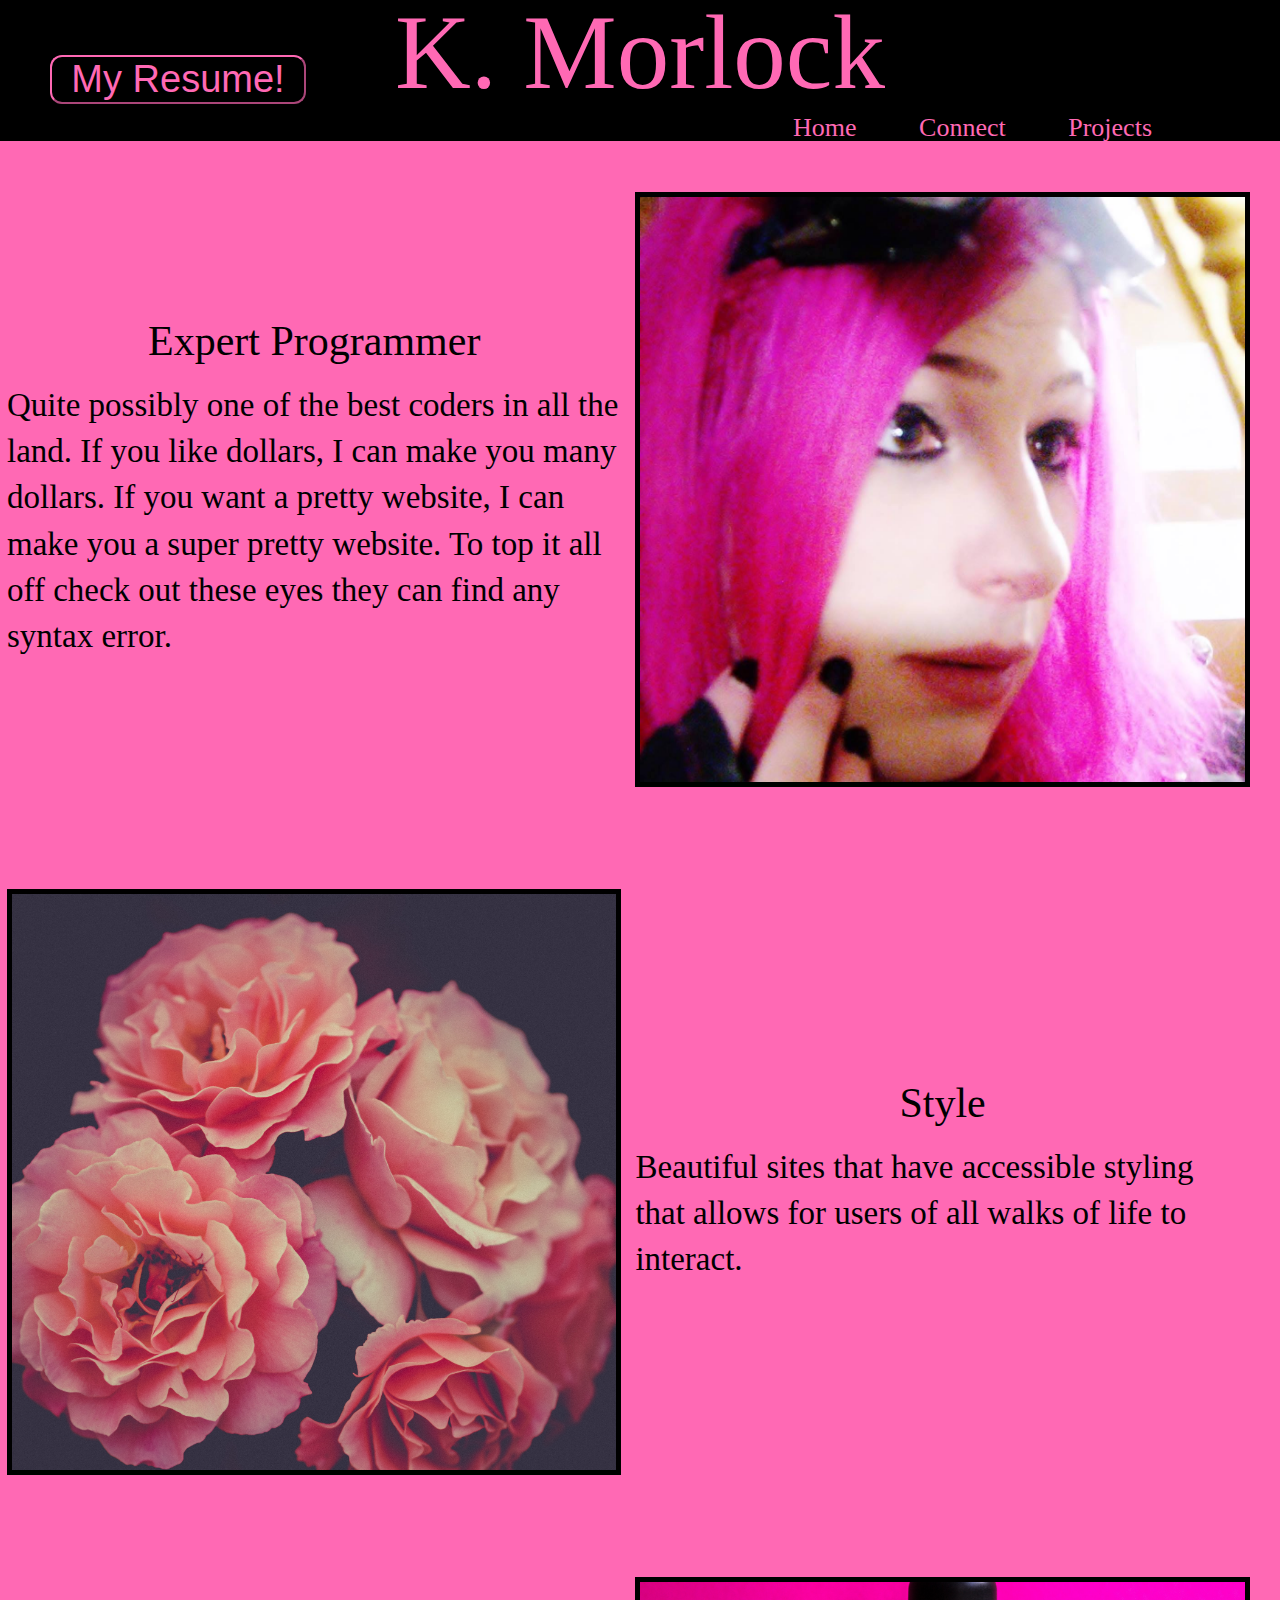
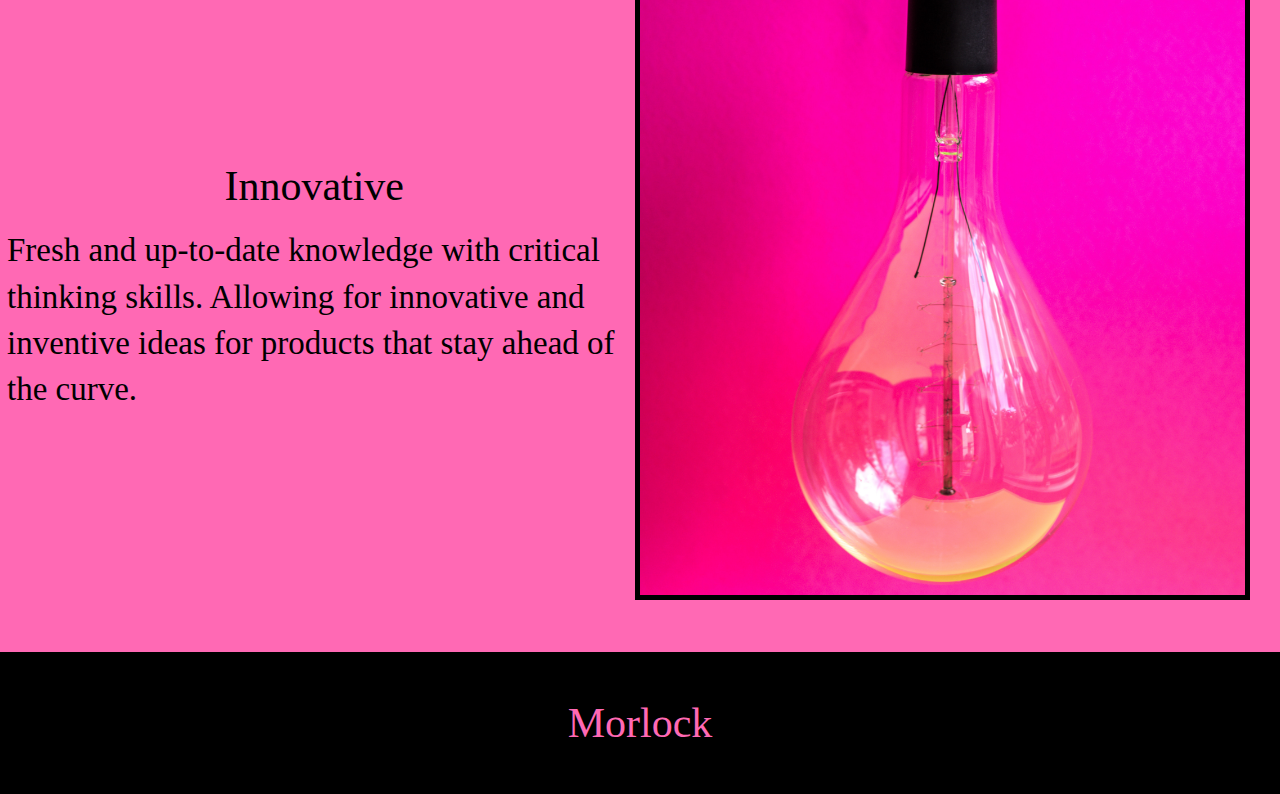
<file: index.html>
<!doctype html>

<html lang="en">
<head>
  <meta charset="utf-8">

  <title>Morlock</title>

  <link rel="stylesheet" href="css/index.css">

  <meta name="viewport" content="width=device-width, initial-scale=1.0"> 

  <!--[if lt IE 9]>
    <script src="https://cdnjs.cloudflare.com/ajax/libs/html5shiv/3.7.3/html5shiv.js"></script>
  <![endif]-->
</head>
<body>
<div class='container'>

<header>
  <div class='headerclass'>
  <h1>K. Morlock</h1>
  <button class="headerbutton" onclick="window.location.href = 'https://github.com/kwmorlock'">My Resume!</button>
  <nav>
  <a href='index.html'>Home</a>
  <a href='about.html'>Connect</a>
  <a href='projects.html'>Projects</a>
  </nav>
   </div>
</header>


  <div class='minicontainer'>
    
<div class='firsttwo'>
  <div class='firstleft'>
  
     <!-- <button class="begoodbuttonplz">Sign Up!</button>  -->
     <h2 class='replateh2'> Expert Programmer </h2>
    <p> Quite possibly one of the best coders in all the land. If you like dollars, I can make you many dollars. If you want a pretty website, I can make you a super pretty website. To top it all off check out these eyes they can find any syntax error.</p>
     
    </div>
  <div class='firstright'>
    <img src="images\pinkhairs.jpg" class="food" alt="Pink Hair">
    </div>
    <button class="bodybutton" onclick="window.location.href = 'https://github.com/kwmorlock'">My Resume!</button> 
  </div> <!--firsttwo ends-->
  

  <div class='secondtwo'>

    <div class='secondleft'>
      <img src="images\pinkflowers.jpg" class="food" alt="pink flowers">
    </div>
    <div class='secondright'>
        <h2 class='replateh2'> Style </h2>
      <p> Beautiful sites that have accessible styling that allows for users of all walks of life to interact.</p>
    </div>
    </div> <!--seond two ends-->



    <div class='thirdtwo'>
     <div class='thirdleft'>
       <h2 class='replateh2'> Innovative </h2>
      <p> Fresh and up-to-date knowledge with critical thinking skills. Allowing for innovative and inventive ideas for products that stay ahead of the curve. </p>
     </div>
    <div class='thirdright'>
      <img src="images/lightbulb.jpg" class="food" alt="pink lightbulb">
    </div>
 </div> <!--thirdtwo ends-->

</div> <!--minicontainer-->

  <footer>
    <div class='footerclass'>
    <h2 class='footerh'>Morlock</h2>
    </div>
  </footer>
</div> <!---div container -->
  
</body>
</html>
</file>
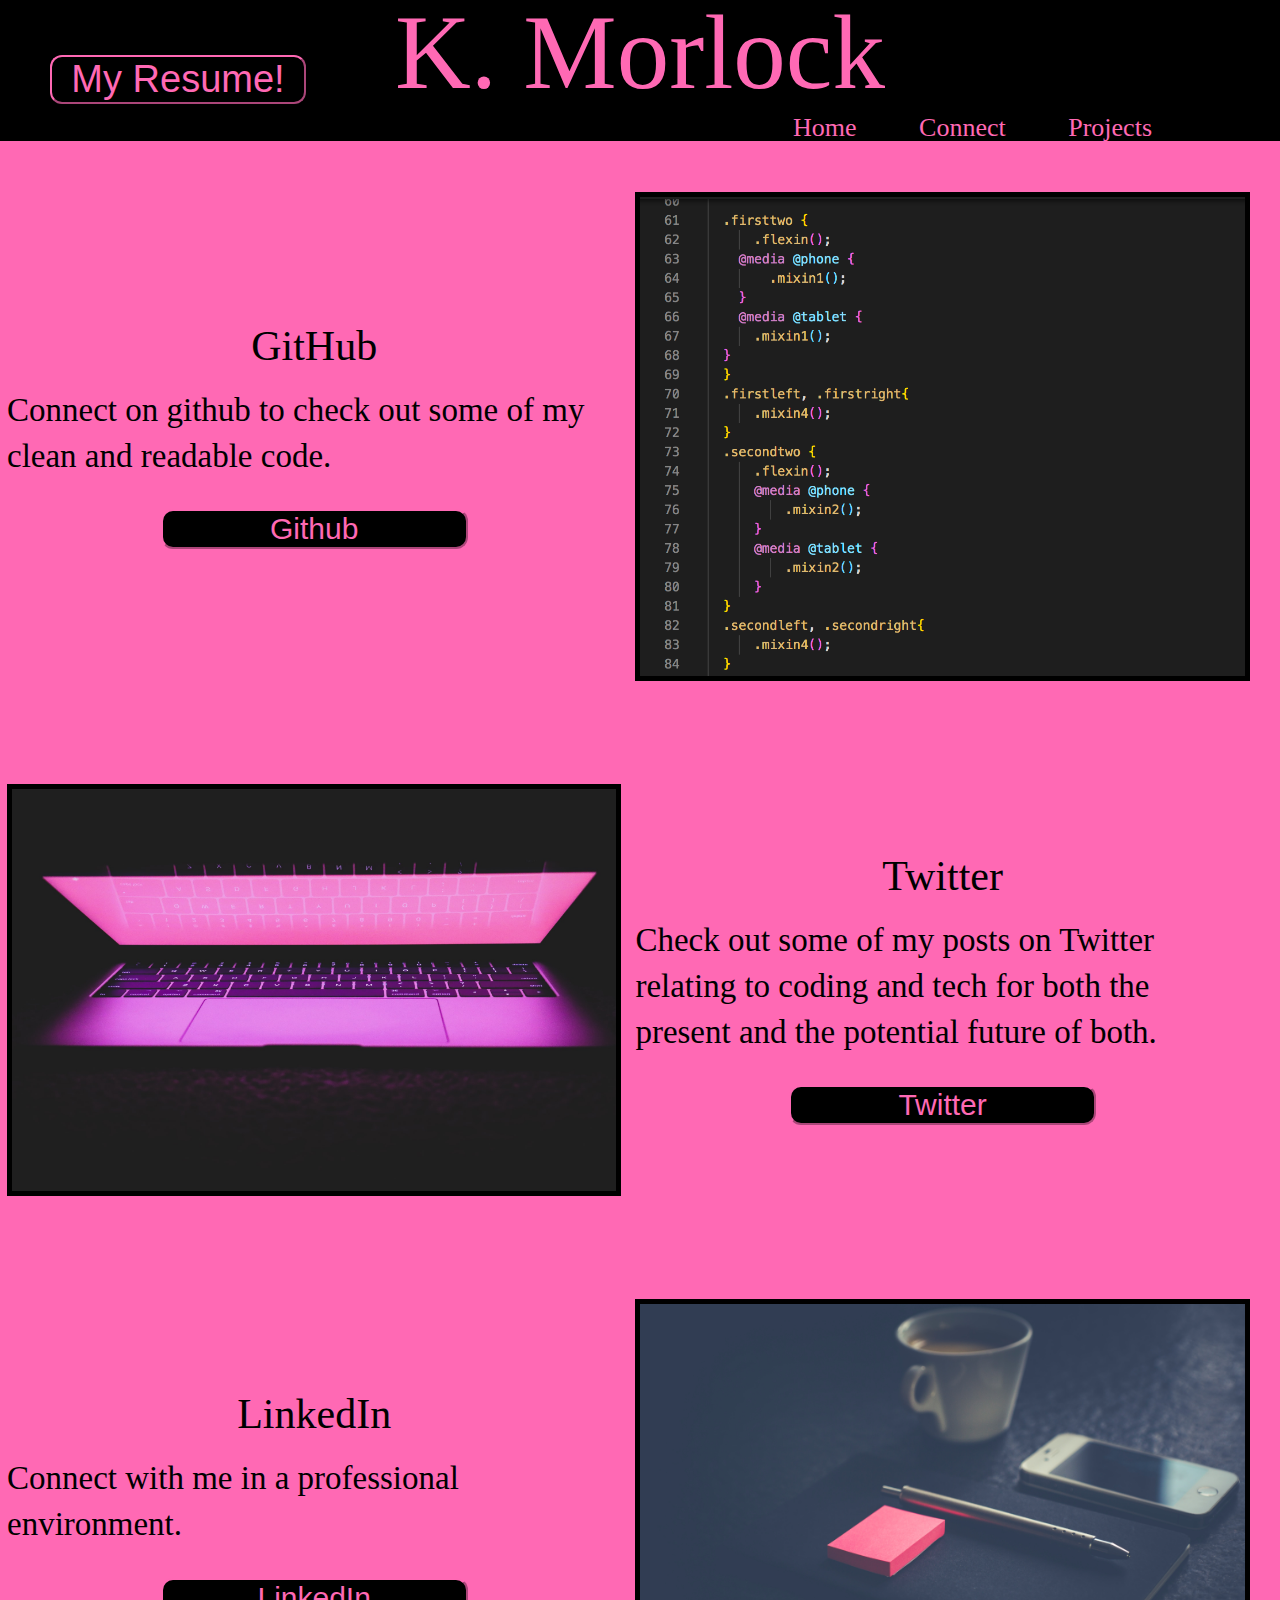
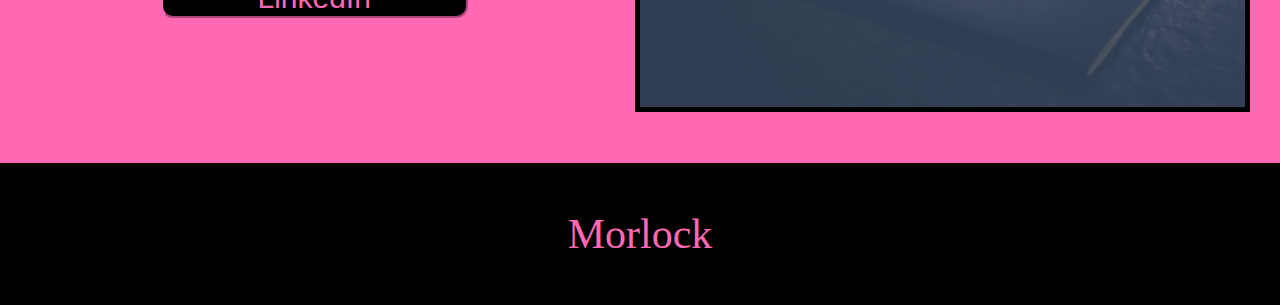
<file: about.html>
<!doctype html>

<html lang="en">
<head>
  <meta charset="utf-8">

  <title>Morlock</title>

  <link rel="stylesheet" href="css/index.css">

  <meta name="viewport" content="width=device-width, initial-scale=1.0"> 

  <!--[if lt IE 9]>
    <script src="https://cdnjs.cloudflare.com/ajax/libs/html5shiv/3.7.3/html5shiv.js"></script>
  <![endif]-->
</head>
<body>
<div class='container'>

<header>
  <div class='headerclass'>
  <h1>K. Morlock</h1>
  <button class="headerbutton" onclick="window.location.href = 'https://github.com/kwmorlock'">My Resume!</button>
  <nav>
  <a href='index.html'>Home</a>
  <a href='about.html'>Connect</a>
  <a href='projects.html'>Projects</a>
  </nav>
   </div>
</header>


  <div class='minicontainer'>
    
<div class='firsttwo'>
  <div class='firstleft'>
  
     <!-- <button class="begoodbuttonplz">Sign Up!</button>  -->
     <h2 class='replateh2'>GitHub </h2>
    <p> Connect on github to check out some of my clean and readable code.</p>
    <button class="github" onclick="window.location.href = 'https://github.com/kwmorlock';">Github</button>
    </div>
  <div class='firstright'>
    <img src="images\readablecode.png" class="food" alt="code thing">
    </div>
    <button class="bodybutton" onclick="window.location.href = 'https://github.com/kwmorlock'">My Resume!</button> 
  </div> <!--firsttwo ends-->
  

  <div class='secondtwo'>

    <div class='secondleft'>
      <img src="images\pinklaptop.jpeg" class="food" alt="pink laptop">
    </div>
    <div class='secondright'>
        <h2 class='replateh2'> Twitter </h2>
      <p> Check out some of my posts on Twitter relating to coding and tech for both the present and the potential future of both.  </p>
      <button class="github" onclick="window.location.href = 'https://twitter.com/KMCodes';">Twitter</button>
    </div>
    </div> <!--seond two ends-->



    <div class='thirdtwo'>
     <div class='thirdleft'>
       <h2 class='replateh2'>LinkedIn </h2>
      <p>Connect with me in a professional environment. </p>
      <button class="github" onclick="window.location.href = 'https://www.linkedin.com/in/kenzie-morlock/';">LinkedIn</button>
     </div>
    <div class='thirdright'>
      <img src="images/supplies.jpg" class="food" alt="pink supplies">
    </div>
 </div> <!--thirdtwo ends-->

</div> <!--minicontainer-->

  <footer>
    <div class='footerclass'>
    <h2 class='footerh'>Morlock</h2>
    </div>
  </footer>
</div> <!---div container -->
  
</body>
</html>
</file>
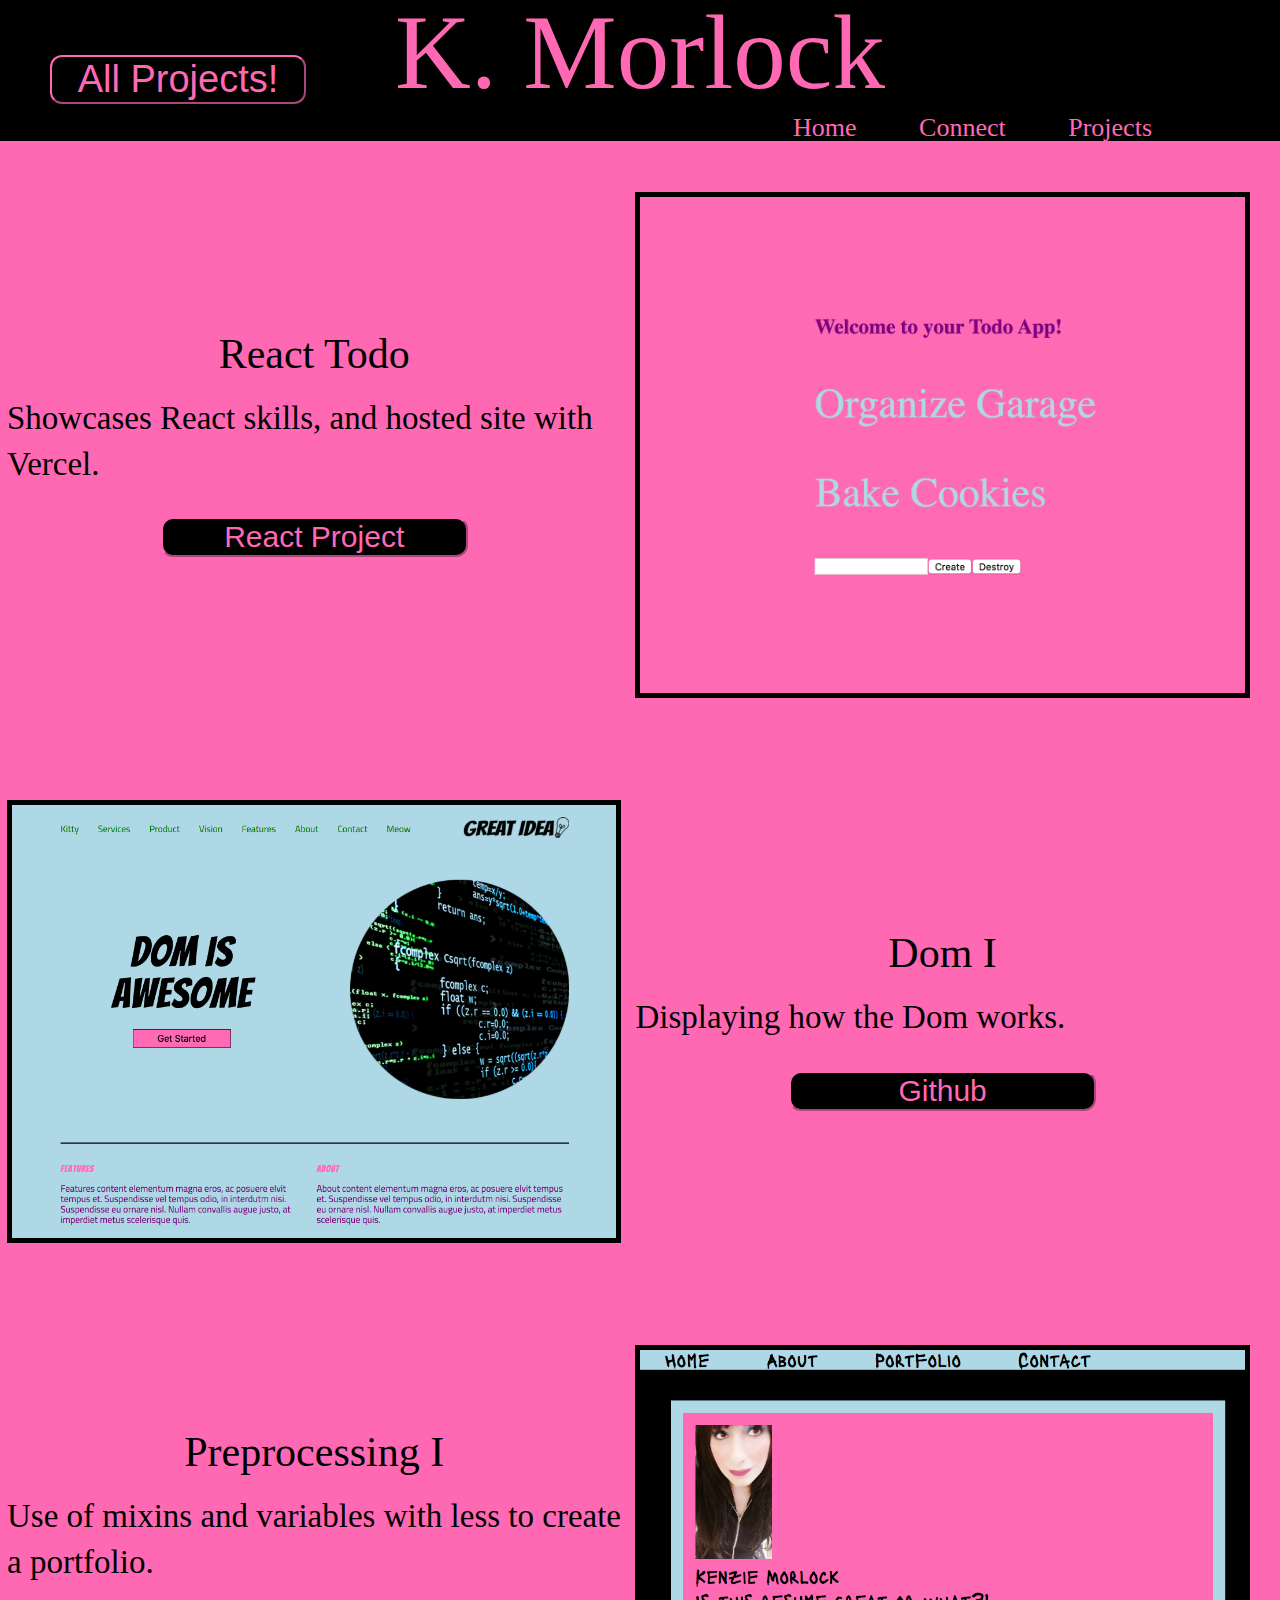
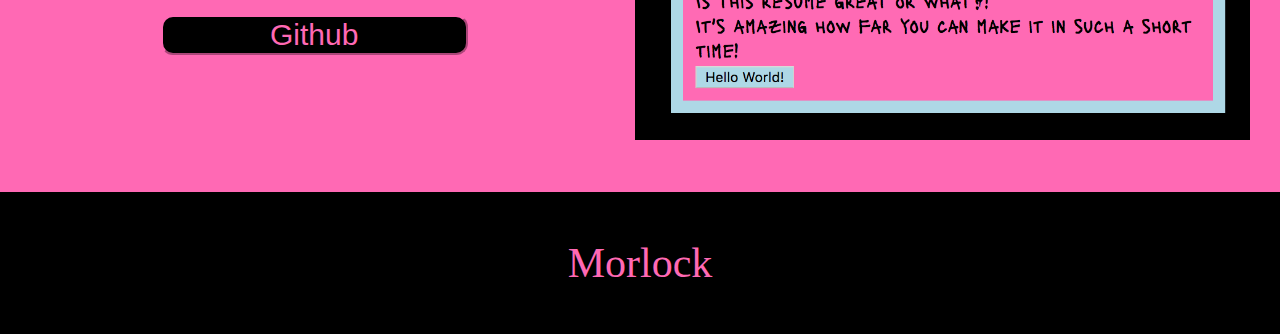
<file: allprojects.html>
<!doctype html>

<html lang="en">
<head>
  <meta charset="utf-8">

  <title>Morlock</title>

  <link rel="stylesheet" href="css/index.css">

  <meta name="viewport" content="width=device-width, initial-scale=1.0"> 

  <!--[if lt IE 9]>
    <script src="https://cdnjs.cloudflare.com/ajax/libs/html5shiv/3.7.3/html5shiv.js"></script>
  <![endif]-->
</head>
<body>
<div class='container'>

<header>
  <div class='headerclass'>
  <h1>K. Morlock</h1>
  <button class="headerbutton" onclick="window.location.href = 'https://github.com/kwmorlock'">All Projects!</button>
  <nav>
  <a href='index.html'>Home</a>
  <a href='about.html'>Connect</a>
  <a href='projects.html'>Projects</a>
  </nav>
   </div>
</header>


  <div class='minicontainer'>
    
<div class='firsttwo'>
  <div class='firstleft'>
  
     <!-- <button class="begoodbuttonplz">Sign Up!</button>  -->
     <h2 class='replateh2'>React Todo </h2>
    <p>Showcases React skills, and hosted site with Vercel. </p>
    <button class="github" onclick="window.location.href = 'https://react-todo-lac.now.sh/';">React Project</button>
     
    </div>
  <div class='firstright'>
    <img src="images\todopic.png" class="food" alt="replate pic">
    </div>
    <button class="bodybutton" onclick="window.location.href = 'https://github.com/kwmorlock'">All Projects!</button> 
  </div> <!--firsttwo ends-->
  

  <div class='secondtwo'>

    <div class='secondleft'>
      <img src="images\Domone.png" class="food" alt="Dom I pic">
    </div>
    <div class='secondright'>
        <h2 class='replateh2'> Dom I </h2>
      <p> Displaying how the Dom works. </p>
      <button class="github" onclick="window.location.href = 'https://github.com/kwmorlock/DOM-I';">Github</button>
    </div>
    </div> <!--seond two ends-->



    <div class='thirdtwo'>
     <div class='thirdleft'>
       <h2 class='replateh2'> Preprocessing I </h2>
      <p> Use of mixins and variables with less to create a portfolio.</p>
      <button class="github" onclick="window.location.href = 'https://github.com/kwmorlock/Preprocessing-I';">Github</button>
     </div>
    <div class='thirdright'>
      <img src="images/preprocessing.png" class="food" alt="preprocessing">
    </div>
 </div> <!--thirdtwo ends-->

</div> <!--minicontainer-->

  <footer>
    <div class='footerclass'>
    <h2 class='footerh'>Morlock</h2>
    </div>
  </footer>
</div> <!---div container -->
  
</body>
</html>
</file>
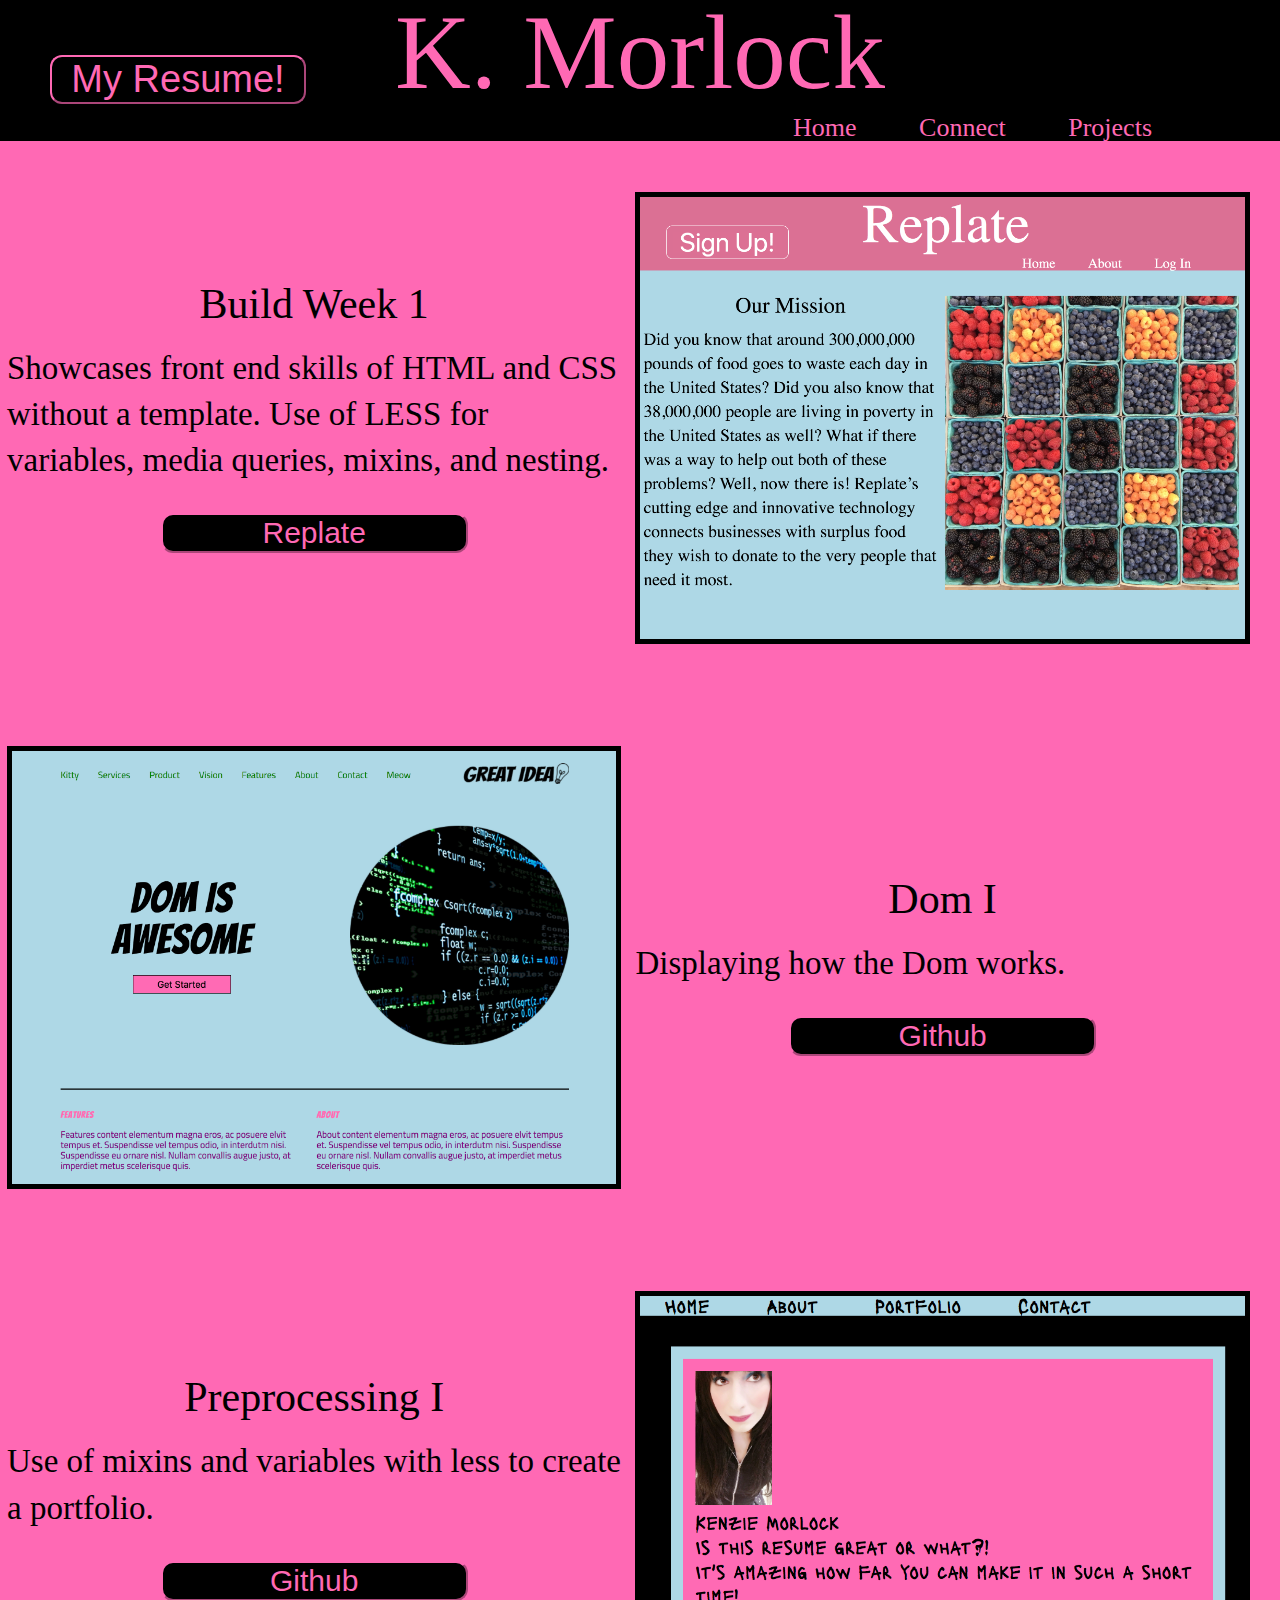
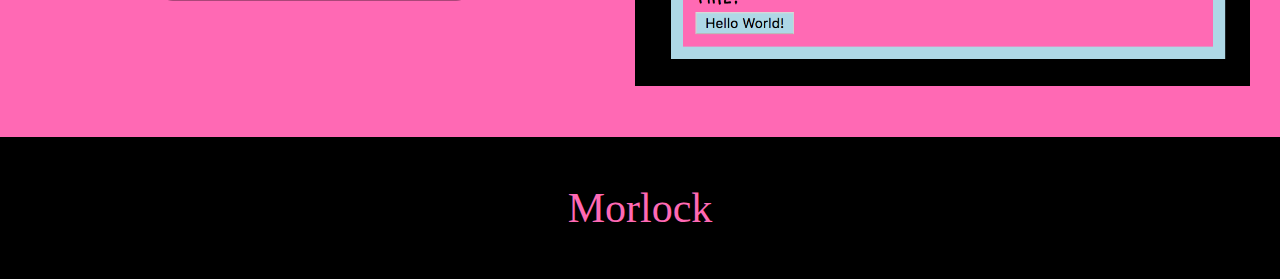
<file: projects.html>
<!doctype html>

<html lang="en">
<head>
  <meta charset="utf-8">

  <title>Morlock</title>

  <link rel="stylesheet" href="css/index.css">

  <meta name="viewport" content="width=device-width, initial-scale=1.0"> 

  <!--[if lt IE 9]>
    <script src="https://cdnjs.cloudflare.com/ajax/libs/html5shiv/3.7.3/html5shiv.js"></script>
  <![endif]-->
</head>
<body>
<div class='container'>

<header>
  <div class='headerclass'>
  <h1>K. Morlock</h1>
  <button class="headerbutton" onclick="window.location.href = 'https://github.com/kwmorlock'">My Resume!</button>
  <nav>
  <a href='index.html'>Home</a>
  <a href='about.html'>Connect</a>
  <a href='projects.html'>Projects</a>
  </nav>
   </div>
</header>


  <div class='minicontainer'>
    
<div class='firsttwo'>
  <div class='firstleft'>
  
     <!-- <button class="begoodbuttonplz">Sign Up!</button>  -->
     <h2 class='replateh2'>Build Week 1 </h2>
    <p>Showcases front end skills of HTML and CSS without a template. Use of LESS for variables, media queries, mixins, and nesting. </p>
    <button class="github" onclick="window.location.href = 'https://replate-2.netlify.com/';">Replate</button>
     
    </div>
  <div class='firstright'>
    <img src="images\replatepic.png" class="food" alt="replate pic">
    </div>
    <button class="bodybutton" onclick="window.location.href = 'https://github.com/kwmorlock'">My Resume!</button> 
  </div> <!--firsttwo ends-->
  

  <div class='secondtwo'>

    <div class='secondleft'>
      <img src="images\Domone.png" class="food" alt="Dom I pic">
    </div>
    <div class='secondright'>
        <h2 class='replateh2'> Dom I </h2>
      <p> Displaying how the Dom works. </p>
      <button class="github" onclick="window.location.href = 'https://github.com/kwmorlock/DOM-I';">Github</button>
    </div>
    </div> <!--seond two ends-->



    <div class='thirdtwo'>
     <div class='thirdleft'>
       <h2 class='replateh2'> Preprocessing I </h2>
      <p> Use of mixins and variables with less to create a portfolio.</p>
      <button class="github" onclick="window.location.href = 'https://github.com/kwmorlock/Preprocessing-I';">Github</button>
     </div>
    <div class='thirdright'>
      <img src="images/preprocessing.png" class="food" alt="preprocessing">
    </div>
 </div> <!--thirdtwo ends-->

</div> <!--minicontainer-->

  <footer>
    <div class='footerclass'>
    <h2 class='footerh'>Morlock</h2>
    </div>
  </footer>
</div> <!---div container -->
  
</body>
</html>
</file>
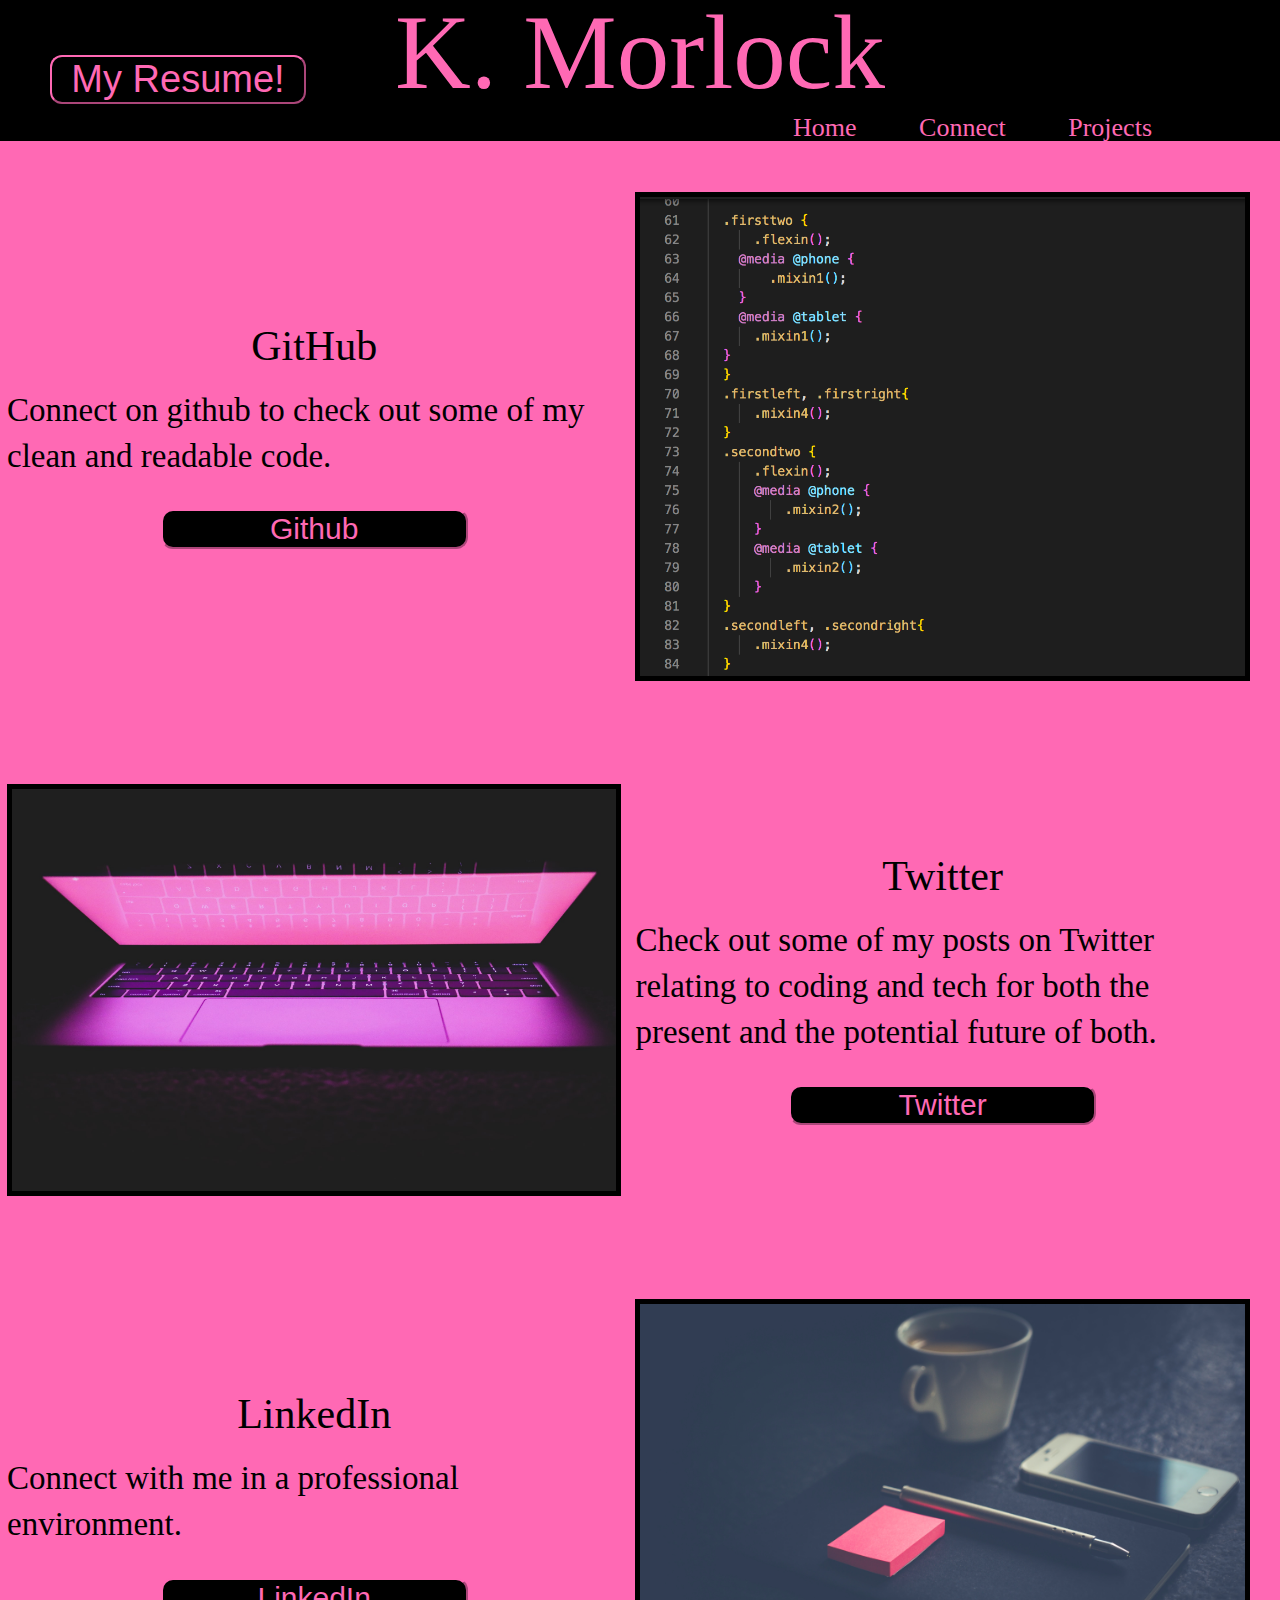
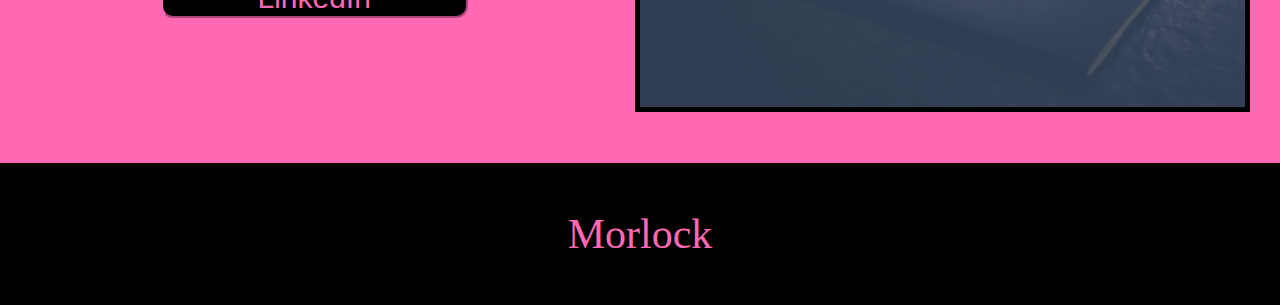
<file: true portfolio/about.html>
<!doctype html>

<html lang="en">
<head>
  <meta charset="utf-8">

  <title>Morlock</title>

  <link rel="stylesheet" href="css/index.css">

  <meta name="viewport" content="width=device-width, initial-scale=1.0"> 

  <!--[if lt IE 9]>
    <script src="https://cdnjs.cloudflare.com/ajax/libs/html5shiv/3.7.3/html5shiv.js"></script>
  <![endif]-->
</head>
<body>
<div class='container'>

<header>
  <div class='headerclass'>
  <h1>K. Morlock</h1>
  <button class="headerbutton" onclick="window.location.href = 'https://github.com/kwmorlock'">My Resume!</button>
  <nav>
  <a href='index.html'>Home</a>
  <a href='about.html'>Connect</a>
  <a href='projects.html'>Projects</a>
  </nav>
   </div>
</header>


  <div class='minicontainer'>
    
<div class='firsttwo'>
  <div class='firstleft'>
  
     <!-- <button class="begoodbuttonplz">Sign Up!</button>  -->
     <h2 class='replateh2'>GitHub </h2>
    <p> Connect on github to check out some of my clean and readable code.</p>
    <button class="github" onclick="window.location.href = 'https://github.com/kwmorlock';">Github</button>
    </div>
  <div class='firstright'>
    <img src="images\readablecode.png" class="food" alt="code thing">
    </div>
    <button class="bodybutton" onclick="window.location.href = 'https://github.com/kwmorlock'">My Resume!</button> 
  </div> <!--firsttwo ends-->
  

  <div class='secondtwo'>

    <div class='secondleft'>
      <img src="images\pinklaptop.jpeg" class="food" alt="pink laptop">
    </div>
    <div class='secondright'>
        <h2 class='replateh2'> Twitter </h2>
      <p> Check out some of my posts on Twitter relating to coding and tech for both the present and the potential future of both.  </p>
      <button class="github" onclick="window.location.href = 'https://twitter.com/KMCodes';">Twitter</button>
    </div>
    </div> <!--seond two ends-->



    <div class='thirdtwo'>
     <div class='thirdleft'>
       <h2 class='replateh2'>LinkedIn </h2>
      <p>Connect with me in a professional environment. </p>
      <button class="github" onclick="window.location.href = 'https://github.com';">LinkedIn</button>
     </div>
    <div class='thirdright'>
      <img src="images/supplies.jpg" class="food" alt="pink supplies">
    </div>
 </div> <!--thirdtwo ends-->

</div> <!--minicontainer-->

  <footer>
    <div class='footerclass'>
    <h2 class='footerh'>Morlock</h2>
    </div>
  </footer>
</div> <!---div container -->
  
</body>
</html>
</file>
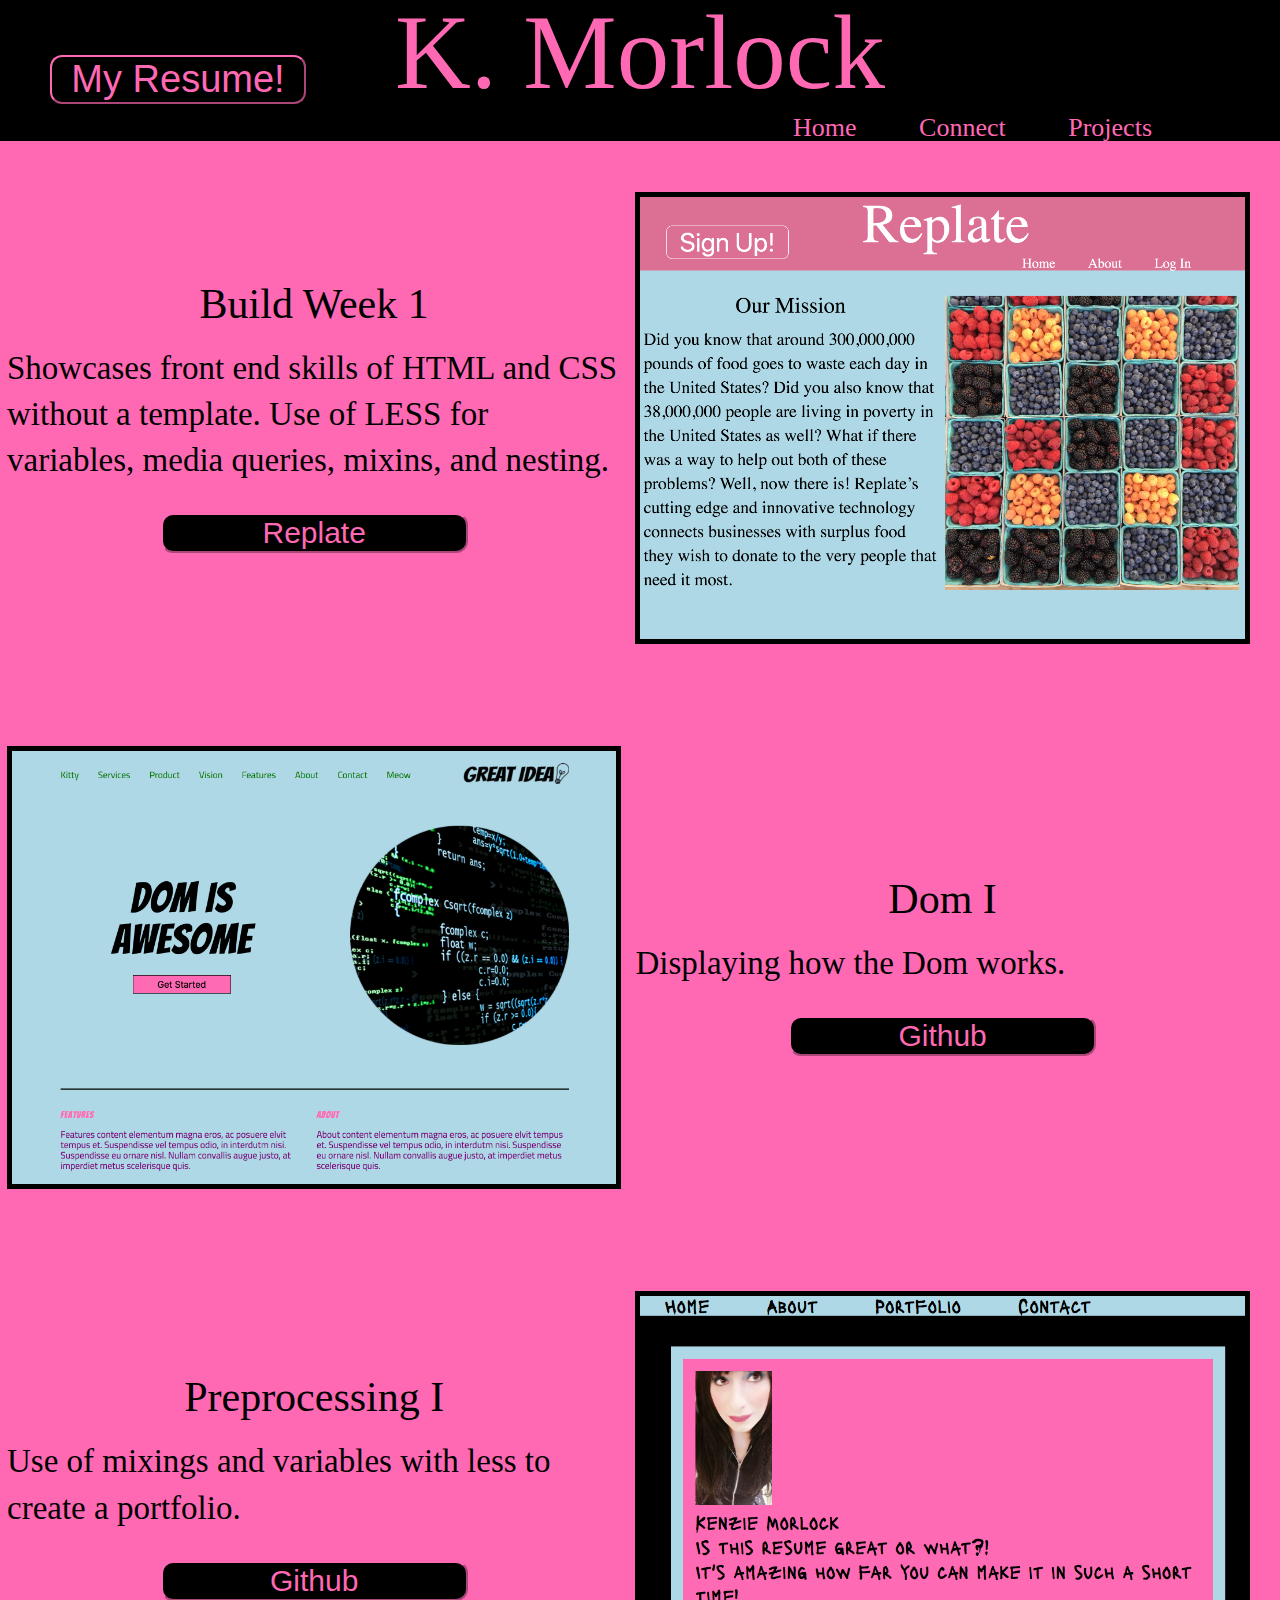
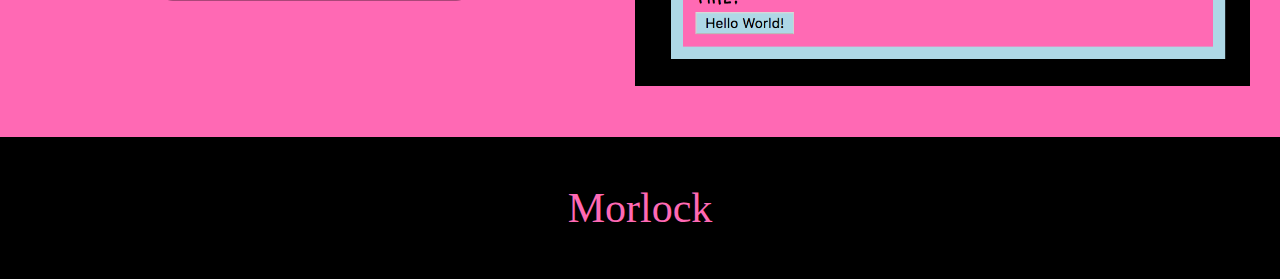
<file: true portfolio/projects.html>
<!doctype html>

<html lang="en">
<head>
  <meta charset="utf-8">

  <title>Morlock</title>

  <link rel="stylesheet" href="css/index.css">

  <meta name="viewport" content="width=device-width, initial-scale=1.0"> 

  <!--[if lt IE 9]>
    <script src="https://cdnjs.cloudflare.com/ajax/libs/html5shiv/3.7.3/html5shiv.js"></script>
  <![endif]-->
</head>
<body>
<div class='container'>

<header>
  <div class='headerclass'>
  <h1>K. Morlock</h1>
  <button class="headerbutton" onclick="window.location.href = 'https://github.com/kwmorlock'">My Resume!</button>
  <nav>
  <a href='index.html'>Home</a>
  <a href='about.html'>Connect</a>
  <a href='projects.html'>Projects</a>
  </nav>
   </div>
</header>


  <div class='minicontainer'>
    
<div class='firsttwo'>
  <div class='firstleft'>
  
     <!-- <button class="begoodbuttonplz">Sign Up!</button>  -->
     <h2 class='replateh2'>Build Week 1 </h2>
    <p>Showcases front end skills of HTML and CSS without a template. Use of LESS for variables, media queries, mixins, and nesting. </p>
    <button class="github" onclick="window.location.href = 'https://replate-2.netlify.com/';">Replate</button>
     
    </div>
  <div class='firstright'>
    <img src="images\replatepic.png" class="food" alt="replate pic">
    </div>
    <button class="bodybutton" onclick="window.location.href = 'https://github.com/kwmorlock'">My Resume!</button> 
  </div> <!--firsttwo ends-->
  

  <div class='secondtwo'>

    <div class='secondleft'>
      <img src="images\Domone.png" class="food" alt="Dom I pic">
    </div>
    <div class='secondright'>
        <h2 class='replateh2'> Dom I </h2>
      <p> Displaying how the Dom works. </p>
      <button class="github" onclick="window.location.href = 'https://github.com/kwmorlock/DOM-I';">Github</button>
    </div>
    </div> <!--seond two ends-->



    <div class='thirdtwo'>
     <div class='thirdleft'>
       <h2 class='replateh2'> Preprocessing I </h2>
      <p> Use of mixings and variables with less to create a portfolio.</p>
      <button class="github" onclick="window.location.href = 'https://github.com/kwmorlock/Preprocessing-I';">Github</button>
     </div>
    <div class='thirdright'>
      <img src="images/preprocessing.png" class="food" alt="preprocessing">
    </div>
 </div> <!--thirdtwo ends-->

</div> <!--minicontainer-->

  <footer>
    <div class='footerclass'>
    <h2 class='footerh'>Morlock</h2>
    </div>
  </footer>
</div> <!---div container -->
  
</body>
</html>
</file>
<file: css/index.css>
.mixin1 {
  width: 100%;
  display: flex;
  flex-direction: column-reverse;
  align-items: center;
  text-align: center;
  margin: 0 auto;
}
.mixin2 {
  width: 100%;
  display: flex;
  flex-direction: column;
  align-items: center;
  text-align: center;
  margin: 0 auto;
}
.mixin3 {
  width: 40%;
  display: flex;
  flex-direction: column;
  justify-content: center;
  margin: 4% 70px;
}
.mixin4 {
  width: 48%;
  display: flex;
  flex-direction: column;
  justify-content: center;
  margin: 4% 7px;
}
.flexin {
  display: flex;
  flex-direction: row;
}
.buttonstuff {
  text-align: center;
  text-decoration: none;
  margin: 0 auto;
  font-size: 5rem;
  border-radius: 12px;
  float: left;
  margin-left: 50px;
}
/* http://meyerweb.com/eric/tools/css/reset/ 
   v2.0 | 20110126
   License: none (public domain)
*/
html,
body,
div,
span,
applet,
object,
iframe,
h1,
h2,
h3,
h4,
h5,
h6,
p,
blockquote,
pre,
a,
abbr,
acronym,
address,
big,
cite,
code,
del,
dfn,
em,
img,
ins,
kbd,
q,
s,
samp,
small,
strike,
strong,
sub,
sup,
tt,
var,
b,
u,
i,
center,
dl,
dt,
dd,
ol,
ul,
li,
fieldset,
form,
label,
legend,
table,
caption,
tbody,
tfoot,
thead,
tr,
th,
td,
article,
aside,
canvas,
details,
embed,
figure,
figcaption,
footer,
header,
hgroup,
menu,
nav,
output,
ruby,
section,
summary,
time,
mark,
audio,
video {
  margin: 0;
  padding: 0;
  border: 0;
  font-size: 100%;
  font: inherit;
  vertical-align: baseline;
}
/* HTML5 display-role reset for older browsers */
article,
aside,
details,
figcaption,
figure,
footer,
header,
hgroup,
menu,
nav,
section {
  display: block;
}
body {
  line-height: 1;
  background-color: hotpink;
}
ol,
ul {
  list-style: none;
}
blockquote,
q {
  quotes: none;
}
blockquote:before,
blockquote:after,
q:before,
q:after {
  content: '';
  content: none;
}
table {
  border-collapse: collapse;
  border-spacing: 0;
}
* {
  box-sizing: border-box;
}
html {
  font-size: 62.5%;
}
header {
  background-color: black;
  width: 100%;
}
h1 {
  font-size: 10.5rem;
  color: hotpink;
  text-align: center;
  margin-bottom: 10px;
}
h2 {
  font-size: 4.2rem;
  text-align: center;
}
@media (max-width:500px) {
  h2 {
    font-size: 5rem;
  }
}
.replateh2 {
  margin-bottom: 20px;
}
p {
  font-size: 3.3rem;
  line-height: 1.4;
  color: black;
}
.container {
  width: 100%;
  margin: 0 auto;
}
.minicontainer {
  max-width: 1500px;
  width: 100%;
  margin: 0 auto;
}
img {
  max-width: 100%;
  height: auto;
  border: 5px solid black;
}
.firsttwo {
  display: flex;
  flex-direction: row;
}
@media (max-width:500px) {
  .firsttwo {
    width: 100%;
    display: flex;
    flex-direction: column-reverse;
    align-items: center;
    text-align: center;
    margin: 0 auto;
  }
}
@media (max-width:800px) {
  .firsttwo {
    width: 100%;
    display: flex;
    flex-direction: column-reverse;
    align-items: center;
    text-align: center;
    margin: 0 auto;
  }
}
.firstleft,
.firstright {
  width: 48%;
  display: flex;
  flex-direction: column;
  justify-content: center;
  margin: 4% 7px;
}
.secondtwo {
  display: flex;
  flex-direction: row;
}
@media (max-width:500px) {
  .secondtwo {
    width: 100%;
    display: flex;
    flex-direction: column;
    align-items: center;
    text-align: center;
    margin: 0 auto;
  }
}
@media (max-width:800px) {
  .secondtwo {
    width: 100%;
    display: flex;
    flex-direction: column;
    align-items: center;
    text-align: center;
    margin: 0 auto;
  }
}
.secondleft,
.secondright {
  width: 48%;
  display: flex;
  flex-direction: column;
  justify-content: center;
  margin: 4% 7px;
}
.thirdtwo {
  display: flex;
  flex-direction: row;
}
@media (max-width:500px) {
  .thirdtwo {
    width: 100%;
    display: flex;
    flex-direction: column-reverse;
    align-items: center;
    text-align: center;
    margin: 0 auto;
  }
}
@media (max-width:800px) {
  .thirdtwo {
    width: 100%;
    display: flex;
    flex-direction: column-reverse;
    align-items: center;
    text-align: center;
    margin: 0 auto;
  }
}
.thirdleft,
.thirdright {
  width: 48%;
  display: flex;
  flex-direction: column;
  justify-content: center;
  margin: 4% 7px;
}
.firsttwoa {
  display: flex;
  flex-direction: row;
}
@media (max-width:500px) {
  .firsttwoa {
    width: 100%;
    display: flex;
    flex-direction: column-reverse;
    align-items: center;
    text-align: center;
    margin: 0 auto;
  }
}
@media (max-width:800px) {
  .firsttwoa {
    width: 100%;
    display: flex;
    flex-direction: column-reverse;
    align-items: center;
    text-align: center;
    margin: 0 auto;
  }
}
.firstlefta,
.firstrighta {
  width: 40%;
  display: flex;
  flex-direction: column;
  justify-content: center;
  margin: 4% 70px;
}
.secondtwoa {
  display: flex;
  flex-direction: row;
}
@media (max-width:500px) {
  .secondtwoa {
    width: 100%;
    display: flex;
    flex-direction: column;
    align-items: center;
    text-align: center;
    margin: 0 auto;
  }
}
@media (max-width:800px) {
  .secondtwoa {
    width: 100%;
    display: flex;
    flex-direction: column;
    align-items: center;
    text-align: center;
    margin: 0 auto;
  }
}
.secondlefta,
.secondrighta {
  width: 40%;
  display: flex;
  flex-direction: column;
  justify-content: center;
  margin: 4% 70px;
}
.thirdtwoa {
  display: flex;
  flex-direction: row;
}
@media (max-width:500px) {
  .thirdtwoa {
    width: 100%;
    display: flex;
    flex-direction: column-reverse;
    align-items: center;
    text-align: center;
    margin: 0 auto;
  }
}
@media (max-width:800px) {
  .thirdtwoa {
    width: 100%;
    display: flex;
    flex-direction: column-reverse;
    align-items: center;
    text-align: center;
    margin: 0 auto;
  }
}
.thirdlefta,
.thirdrighta {
  width: 40%;
  display: flex;
  flex-direction: column;
  justify-content: center;
  margin: 4% 70px;
}
.fourthtwoa {
  display: flex;
  flex-direction: row;
}
@media (max-width:500px) {
  .fourthtwoa {
    width: 100%;
    display: flex;
    flex-direction: column;
    align-items: center;
    text-align: center;
    margin: 0 auto;
  }
}
@media (max-width:800px) {
  .fourthtwoa {
    width: 100%;
    display: flex;
    flex-direction: column;
    align-items: center;
    text-align: center;
    margin: 0 auto;
  }
}
.fourthlefta,
.fourthrighta {
  width: 40%;
  display: flex;
  flex-direction: column;
  justify-content: center;
  margin: 4% 70px;
}
.fifthtwoa {
  display: flex;
  flex-direction: row;
}
@media (max-width:500px) {
  .fifthtwoa {
    width: 100%;
    display: flex;
    flex-direction: column-reverse;
    align-items: center;
    text-align: center;
    margin: 0 auto;
  }
}
@media (max-width:800px) {
  .fifthtwoa {
    width: 100%;
    display: flex;
    flex-direction: column-reverse;
    align-items: center;
    text-align: center;
    margin: 0 auto;
  }
}
.fifthlefta,
.fifthrighta {
  width: 40%;
  display: flex;
  flex-direction: column;
  justify-content: center;
  margin: 4% 70px;
}
.sixthtwoa {
  display: flex;
  flex-direction: row;
}
@media (max-width:500px) {
  .sixthtwoa {
    width: 100%;
    display: flex;
    flex-direction: column;
    align-items: center;
    text-align: center;
    margin: 0 auto;
  }
}
@media (max-width:800px) {
  .sixthtwoa {
    width: 100%;
    display: flex;
    flex-direction: column;
    align-items: center;
    text-align: center;
    margin: 0 auto;
  }
}
.sixthlefta,
.sixthrighta {
  width: 40%;
  display: flex;
  flex-direction: column;
  justify-content: center;
  margin: 4% 70px;
}
.headerbutton {
  text-align: center;
  text-decoration: none;
  margin: 0 auto;
  font-size: 5rem;
  border-radius: 12px;
  float: left;
  margin-left: 50px;
  background-color: black;
  border-color: hotpink;
  color: hotpink;
  margin-top: -60px;
  width: 20%;
}
button:hover {
  color: fuchsia;
  border-color: fuchsia;
}
.bodybutton {
  text-align: center;
  text-decoration: none;
  margin: 0 auto;
  font-size: 5rem;
  border-radius: 12px;
  float: left;
  margin-left: 50px;
  background-color: black;
  border-color: hotpink;
  color: hotpink;
  margin-top: -30px;
  margin: 10px;
  width: 50%;
}
@media (max-width: 801px) {
  .headerbutton {
    display: none;
  }
}
@media (min-width: 801px) {
  .bodybutton {
    display: none;
  }
}
@media (max-width: 1500px) {
  .headerbutton {
    font-size: 3.8rem;
  }
}
nav {
  text-align: right;
  color: black;
  width: 90%;
}
@media (max-width:800px) {
  nav {
    width: 90%;
    margin-left: -120px;
  }
}
@media (max-width:500px) {
  nav {
    width: 90%;
    margin-left: -30px;
  }
}
nav a {
  text-decoration: none;
  margin-left: 30px;
  color: hotpink;
  font-size: 2.6rem;
  padding-left: 30px;
}
a:hover {
  color: fuchsia;
}
footer {
  text-align: center;
  background-color: black;
  color: hotpink;
  padding-top: 50px;
}
.footerclass {
  padding-bottom: 50px;
  font-size: 10rem;
}
.github {
  background-color: black;
  border-color: hotpink;
  color: hotpink;
  text-align: center;
  text-decoration: none;
  margin: 0 auto;
  width: 50%;
  font-size: 3rem;
  border-radius: 12px;
  margin-top: 30px;
}
</file>
<file: true portfolio/css/index.css>
.mixin1 {
  width: 100%;
  display: flex;
  flex-direction: column-reverse;
  align-items: center;
  text-align: center;
  margin: 0 auto;
}
.mixin2 {
  width: 100%;
  display: flex;
  flex-direction: column;
  align-items: center;
  text-align: center;
  margin: 0 auto;
}
.mixin3 {
  width: 40%;
  display: flex;
  flex-direction: column;
  justify-content: center;
  margin: 4% 70px;
}
.mixin4 {
  width: 48%;
  display: flex;
  flex-direction: column;
  justify-content: center;
  margin: 4% 7px;
}
.flexin {
  display: flex;
  flex-direction: row;
}
.buttonstuff {
  text-align: center;
  text-decoration: none;
  margin: 0 auto;
  font-size: 5rem;
  border-radius: 12px;
  float: left;
  margin-left: 50px;
}
/* http://meyerweb.com/eric/tools/css/reset/ 
   v2.0 | 20110126
   License: none (public domain)
*/
html,
body,
div,
span,
applet,
object,
iframe,
h1,
h2,
h3,
h4,
h5,
h6,
p,
blockquote,
pre,
a,
abbr,
acronym,
address,
big,
cite,
code,
del,
dfn,
em,
img,
ins,
kbd,
q,
s,
samp,
small,
strike,
strong,
sub,
sup,
tt,
var,
b,
u,
i,
center,
dl,
dt,
dd,
ol,
ul,
li,
fieldset,
form,
label,
legend,
table,
caption,
tbody,
tfoot,
thead,
tr,
th,
td,
article,
aside,
canvas,
details,
embed,
figure,
figcaption,
footer,
header,
hgroup,
menu,
nav,
output,
ruby,
section,
summary,
time,
mark,
audio,
video {
  margin: 0;
  padding: 0;
  border: 0;
  font-size: 100%;
  font: inherit;
  vertical-align: baseline;
}
/* HTML5 display-role reset for older browsers */
article,
aside,
details,
figcaption,
figure,
footer,
header,
hgroup,
menu,
nav,
section {
  display: block;
}
body {
  line-height: 1;
  background-color: hotpink;
}
ol,
ul {
  list-style: none;
}
blockquote,
q {
  quotes: none;
}
blockquote:before,
blockquote:after,
q:before,
q:after {
  content: '';
  content: none;
}
table {
  border-collapse: collapse;
  border-spacing: 0;
}
* {
  box-sizing: border-box;
}
html {
  font-size: 62.5%;
}
header {
  background-color: black;
  width: 100%;
}
h1 {
  font-size: 10.5rem;
  color: hotpink;
  text-align: center;
  margin-bottom: 10px;
}
h2 {
  font-size: 4.2rem;
  text-align: center;
}
@media (max-width:500px) {
  h2 {
    font-size: 5rem;
  }
}
.replateh2 {
  margin-bottom: 20px;
}
p {
  font-size: 3.3rem;
  line-height: 1.4;
  color: black;
}
.container {
  width: 100%;
  margin: 0 auto;
}
.minicontainer {
  max-width: 1500px;
  width: 100%;
  margin: 0 auto;
}
img {
  max-width: 100%;
  height: auto;
  border: 5px solid black;
}
.firsttwo {
  display: flex;
  flex-direction: row;
}
@media (max-width:500px) {
  .firsttwo {
    width: 100%;
    display: flex;
    flex-direction: column-reverse;
    align-items: center;
    text-align: center;
    margin: 0 auto;
  }
}
@media (max-width:800px) {
  .firsttwo {
    width: 100%;
    display: flex;
    flex-direction: column-reverse;
    align-items: center;
    text-align: center;
    margin: 0 auto;
  }
}
.firstleft,
.firstright {
  width: 48%;
  display: flex;
  flex-direction: column;
  justify-content: center;
  margin: 4% 7px;
}
.secondtwo {
  display: flex;
  flex-direction: row;
}
@media (max-width:500px) {
  .secondtwo {
    width: 100%;
    display: flex;
    flex-direction: column;
    align-items: center;
    text-align: center;
    margin: 0 auto;
  }
}
@media (max-width:800px) {
  .secondtwo {
    width: 100%;
    display: flex;
    flex-direction: column;
    align-items: center;
    text-align: center;
    margin: 0 auto;
  }
}
.secondleft,
.secondright {
  width: 48%;
  display: flex;
  flex-direction: column;
  justify-content: center;
  margin: 4% 7px;
}
.thirdtwo {
  display: flex;
  flex-direction: row;
}
@media (max-width:500px) {
  .thirdtwo {
    width: 100%;
    display: flex;
    flex-direction: column-reverse;
    align-items: center;
    text-align: center;
    margin: 0 auto;
  }
}
@media (max-width:800px) {
  .thirdtwo {
    width: 100%;
    display: flex;
    flex-direction: column-reverse;
    align-items: center;
    text-align: center;
    margin: 0 auto;
  }
}
.thirdleft,
.thirdright {
  width: 48%;
  display: flex;
  flex-direction: column;
  justify-content: center;
  margin: 4% 7px;
}
.firsttwoa {
  display: flex;
  flex-direction: row;
}
@media (max-width:500px) {
  .firsttwoa {
    width: 100%;
    display: flex;
    flex-direction: column-reverse;
    align-items: center;
    text-align: center;
    margin: 0 auto;
  }
}
@media (max-width:800px) {
  .firsttwoa {
    width: 100%;
    display: flex;
    flex-direction: column-reverse;
    align-items: center;
    text-align: center;
    margin: 0 auto;
  }
}
.firstlefta,
.firstrighta {
  width: 40%;
  display: flex;
  flex-direction: column;
  justify-content: center;
  margin: 4% 70px;
}
.secondtwoa {
  display: flex;
  flex-direction: row;
}
@media (max-width:500px) {
  .secondtwoa {
    width: 100%;
    display: flex;
    flex-direction: column;
    align-items: center;
    text-align: center;
    margin: 0 auto;
  }
}
@media (max-width:800px) {
  .secondtwoa {
    width: 100%;
    display: flex;
    flex-direction: column;
    align-items: center;
    text-align: center;
    margin: 0 auto;
  }
}
.secondlefta,
.secondrighta {
  width: 40%;
  display: flex;
  flex-direction: column;
  justify-content: center;
  margin: 4% 70px;
}
.thirdtwoa {
  display: flex;
  flex-direction: row;
}
@media (max-width:500px) {
  .thirdtwoa {
    width: 100%;
    display: flex;
    flex-direction: column-reverse;
    align-items: center;
    text-align: center;
    margin: 0 auto;
  }
}
@media (max-width:800px) {
  .thirdtwoa {
    width: 100%;
    display: flex;
    flex-direction: column-reverse;
    align-items: center;
    text-align: center;
    margin: 0 auto;
  }
}
.thirdlefta,
.thirdrighta {
  width: 40%;
  display: flex;
  flex-direction: column;
  justify-content: center;
  margin: 4% 70px;
}
.fourthtwoa {
  display: flex;
  flex-direction: row;
}
@media (max-width:500px) {
  .fourthtwoa {
    width: 100%;
    display: flex;
    flex-direction: column;
    align-items: center;
    text-align: center;
    margin: 0 auto;
  }
}
@media (max-width:800px) {
  .fourthtwoa {
    width: 100%;
    display: flex;
    flex-direction: column;
    align-items: center;
    text-align: center;
    margin: 0 auto;
  }
}
.fourthlefta,
.fourthrighta {
  width: 40%;
  display: flex;
  flex-direction: column;
  justify-content: center;
  margin: 4% 70px;
}
.fifthtwoa {
  display: flex;
  flex-direction: row;
}
@media (max-width:500px) {
  .fifthtwoa {
    width: 100%;
    display: flex;
    flex-direction: column-reverse;
    align-items: center;
    text-align: center;
    margin: 0 auto;
  }
}
@media (max-width:800px) {
  .fifthtwoa {
    width: 100%;
    display: flex;
    flex-direction: column-reverse;
    align-items: center;
    text-align: center;
    margin: 0 auto;
  }
}
.fifthlefta,
.fifthrighta {
  width: 40%;
  display: flex;
  flex-direction: column;
  justify-content: center;
  margin: 4% 70px;
}
.sixthtwoa {
  display: flex;
  flex-direction: row;
}
@media (max-width:500px) {
  .sixthtwoa {
    width: 100%;
    display: flex;
    flex-direction: column;
    align-items: center;
    text-align: center;
    margin: 0 auto;
  }
}
@media (max-width:800px) {
  .sixthtwoa {
    width: 100%;
    display: flex;
    flex-direction: column;
    align-items: center;
    text-align: center;
    margin: 0 auto;
  }
}
.sixthlefta,
.sixthrighta {
  width: 40%;
  display: flex;
  flex-direction: column;
  justify-content: center;
  margin: 4% 70px;
}
.headerbutton {
  text-align: center;
  text-decoration: none;
  margin: 0 auto;
  font-size: 5rem;
  border-radius: 12px;
  float: left;
  margin-left: 50px;
  background-color: black;
  border-color: hotpink;
  color: hotpink;
  margin-top: -60px;
  width: 20%;
}
button:hover {
  color: fuchsia;
  border-color: fuchsia;
}
.bodybutton {
  text-align: center;
  text-decoration: none;
  margin: 0 auto;
  font-size: 5rem;
  border-radius: 12px;
  float: left;
  margin-left: 50px;
  background-color: black;
  border-color: hotpink;
  color: hotpink;
  margin-top: -30px;
  margin: 10px;
  width: 50%;
}
@media (max-width: 801px) {
  .headerbutton {
    display: none;
  }
}
@media (min-width: 801px) {
  .bodybutton {
    display: none;
  }
}
@media (max-width: 1500px) {
  .headerbutton {
    font-size: 3.8rem;
  }
}
nav {
  text-align: right;
  color: black;
  width: 90%;
}
@media (max-width:800px) {
  nav {
    width: 90%;
    margin-left: -120px;
  }
}
@media (max-width:500px) {
  nav {
    width: 90%;
    margin-left: -30px;
  }
}
nav a {
  text-decoration: none;
  margin-left: 30px;
  color: hotpink;
  font-size: 2.6rem;
  padding-left: 30px;
}
a:hover {
  color: fuchsia;
}
footer {
  text-align: center;
  background-color: black;
  color: hotpink;
  padding-top: 50px;
}
.footerclass {
  padding-bottom: 50px;
  font-size: 10rem;
}
.github {
  background-color: black;
  border-color: hotpink;
  color: hotpink;
  text-align: center;
  text-decoration: none;
  margin: 0 auto;
  width: 50%;
  font-size: 3rem;
  border-radius: 12px;
  margin-top: 30px;
}
</file>
